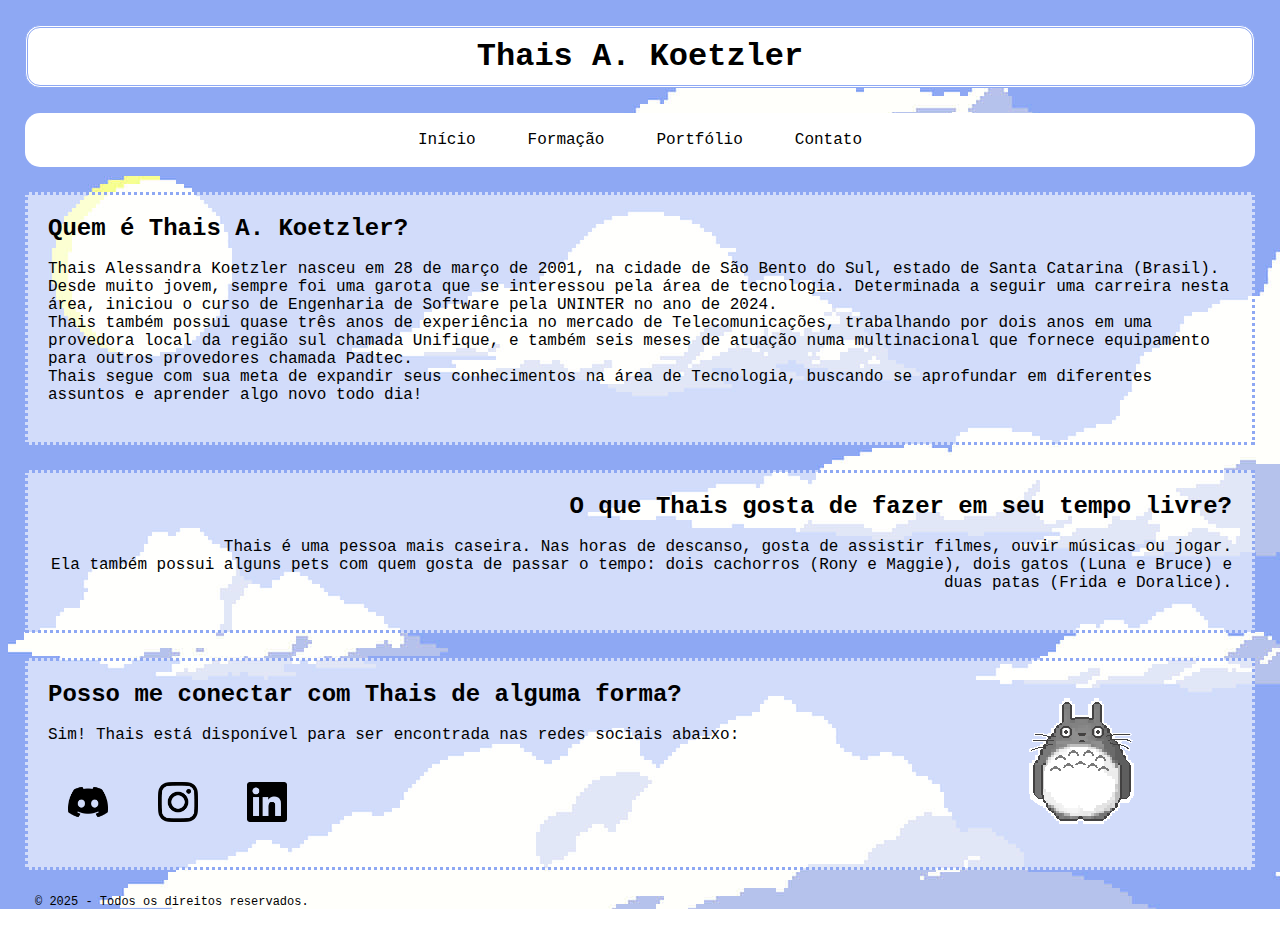
<file: index.html>
<!DOCTYPE html>
<html lang="pt-BR">
<head>
    <meta charset="UTF-8">
    <meta name="viewport" content="width=device-width, initial-scale=1.0">
    <title>Thais A. Koetzler - Início</title>

    <link rel="stylesheet" href="css/style.css">
</head>
<body>

    <div id="titulo">
        <h1>Thais A. Koetzler</h1>
    </div>

    <nav class="menu">
        <ul>
            <li><a href="index.html">Início</a></li>
            <li><a href="formacao.html">Formação</a></li>
            <li><a href="portfolio.html">Portfólio</a></li>
            <li><a href="contato.html">Contato</a></li>
        </ul>
    </nav>

    <section id="sobre-mim">
        <h2>Quem é Thais A. Koetzler?</h2><br>
        <p>Thais Alessandra Koetzler nasceu em 28 de março de 2001, na cidade de São Bento do Sul, estado de Santa Catarina (Brasil).<br>
        Desde muito jovem, sempre foi uma garota que se interessou pela área de tecnologia. Determinada a seguir uma carreira nesta área, iniciou o curso de Engenharia de Software pela UNINTER no ano de 2024.<br>
        Thais também possui quase três anos de experiência no mercado de Telecomunicações, trabalhando por dois anos em uma provedora local da região sul chamada Unifique, e também seis meses de atuação numa multinacional que fornece equipamento para outros provedores chamada Padtec.<br>
        Thais segue com sua meta de expandir seus conhecimentos na área de Tecnologia, buscando se aprofundar em diferentes assuntos e aprender algo novo todo dia!<br><br></p>
    </section>

    <section id="hobbies">
        <h2>O que Thais gosta de fazer em seu tempo livre?</h2><br>
        <p>Thais é uma pessoa mais caseira. Nas horas de descanso, gosta de assistir filmes, ouvir músicas ou jogar.<br>
        Ela também possui alguns pets com quem gosta de passar o tempo: dois cachorros (Rony e Maggie), dois gatos (Luna e Bruce) e duas patas (Frida e Doralice).<br><br></p>
    </section>

    <section id="redes-sociais">
        <h2>Posso me conectar com Thais de alguma forma?</h2><br>
        <p>Sim! Thais está disponível para ser encontrada nas redes sociais abaixo:</p><br>
            <div class="redes-sociais">
                <a href="https://discord.com/invite/bAJ5Ramd" target="_blank" rel="noopener noreferrer">
                    <img src="imagens/discord.png" alt="Ícone do Discord">
                </a>

                <a href="https://www.instagram.com/misfits0ul/" target="_blank" rel="noopener noreferrer">
                    <img src="imagens/instagram.png" alt="Ícone do Instagram">
                </a>

                <a href="https://www.linkedin.com/in/thais-alessandra-koetzler-14b814243/" target="_blank" rel="noopener noreferrer">
                    <img src="imagens/linkedin.png" alt="Ícone do LinkedIn">
                </a>

                <img src="imagens/totoro2.gif" alt="Gif do Totoro" id="icone-totoro">
            </div>
    </section>

    <footer>
        <p>© 2025 - Todos os direitos reservados.</p>
    </footer>
</body>
</html>
</file>
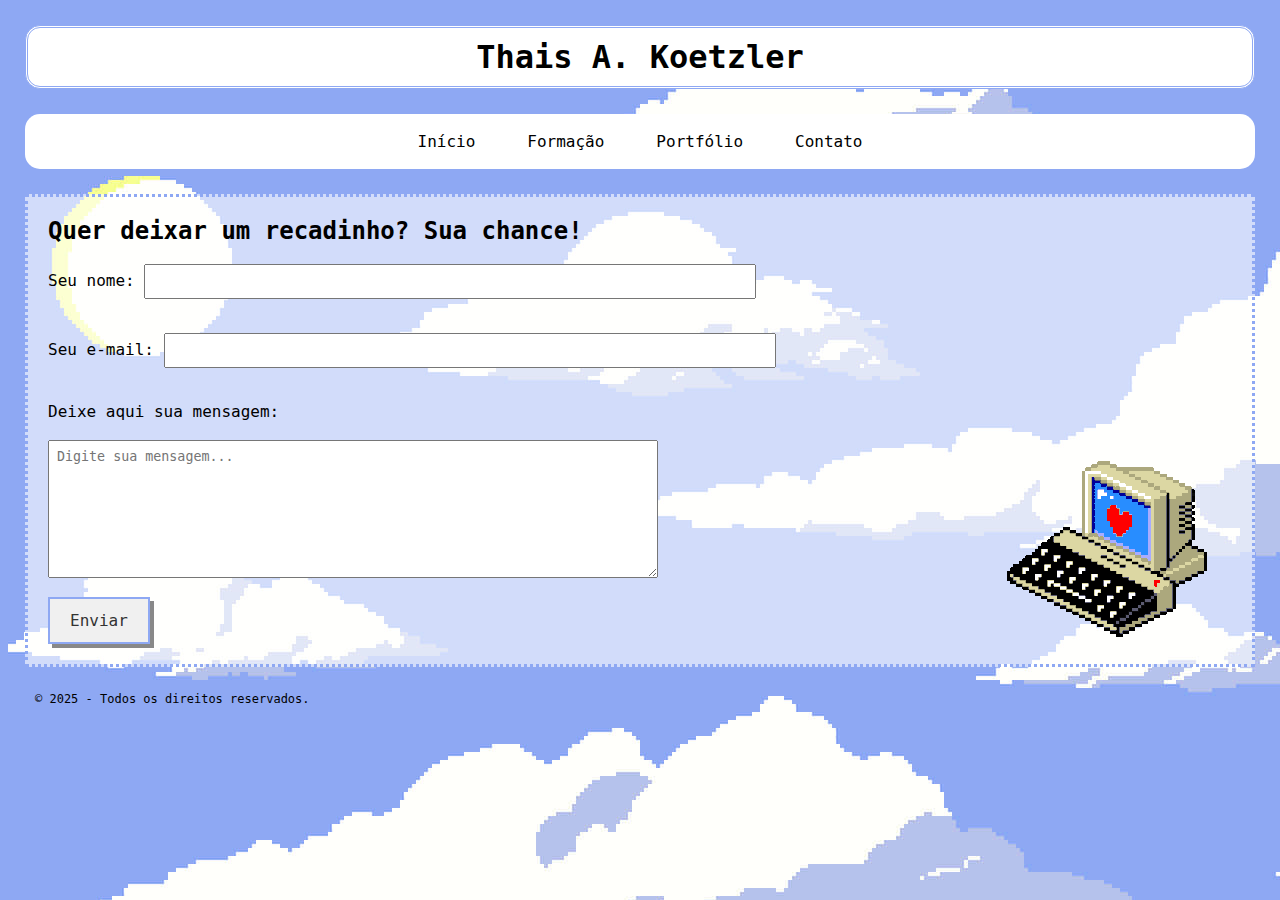
<file: contato.html>
<!DOCTYPE html>
<html lang="pt-BR">
<head>
    <meta charset="UTF-8">
    <meta name="viewport" content="width=device-width, initial-scale=1.0">
    <title>Thais A. Koetzler - Contato</title>

    <link rel="stylesheet" href="css/style.css">
</head>
<body>

    <div id="titulo">
        <h1>Thais A. Koetzler</h1>
    </div>

    <nav class="menu">
        <ul>
            <li><a href="index.html">Início</a></li>
            <li><a href="formacao.html">Formação</a></li>
            <li><a href="portfolio.html">Portfólio</a></li>
            <li><a href="contato.html">Contato</a></li>
        </ul>
    </nav>   

    <section>

        <h2>Quer deixar um recadinho? Sua chance!</h2><br>

    <div class="formulario">
        <form id="form" action="" method="get">

            <label for="nome">Seu nome:</label>
            <input type="text" id="nome" name="nome"><br><br>

            <label for="email">Seu e-mail:</label>
            <input type="email" name="email" id="email"><br><br>

            <label for="mensagem">Deixe aqui sua mensagem:</label><br><br>
            <textarea id="mensagem" name="mensagem" placeholder="Digite sua mensagem..." rows="8" cols="90"></textarea><br>

            <button type="submit">Enviar</button>

        </form>  
    </div>

    <script src="js/script.js"></script>

        <div class="gif-container">
            <img src="imagens/computer.gif" alt="Gif de um computador" id="icone-pc">
        </div>

    </section>

    <footer>
        <p>© 2025 - Todos os direitos reservados.</p>
    </footer>

</body>
</html>
</file>
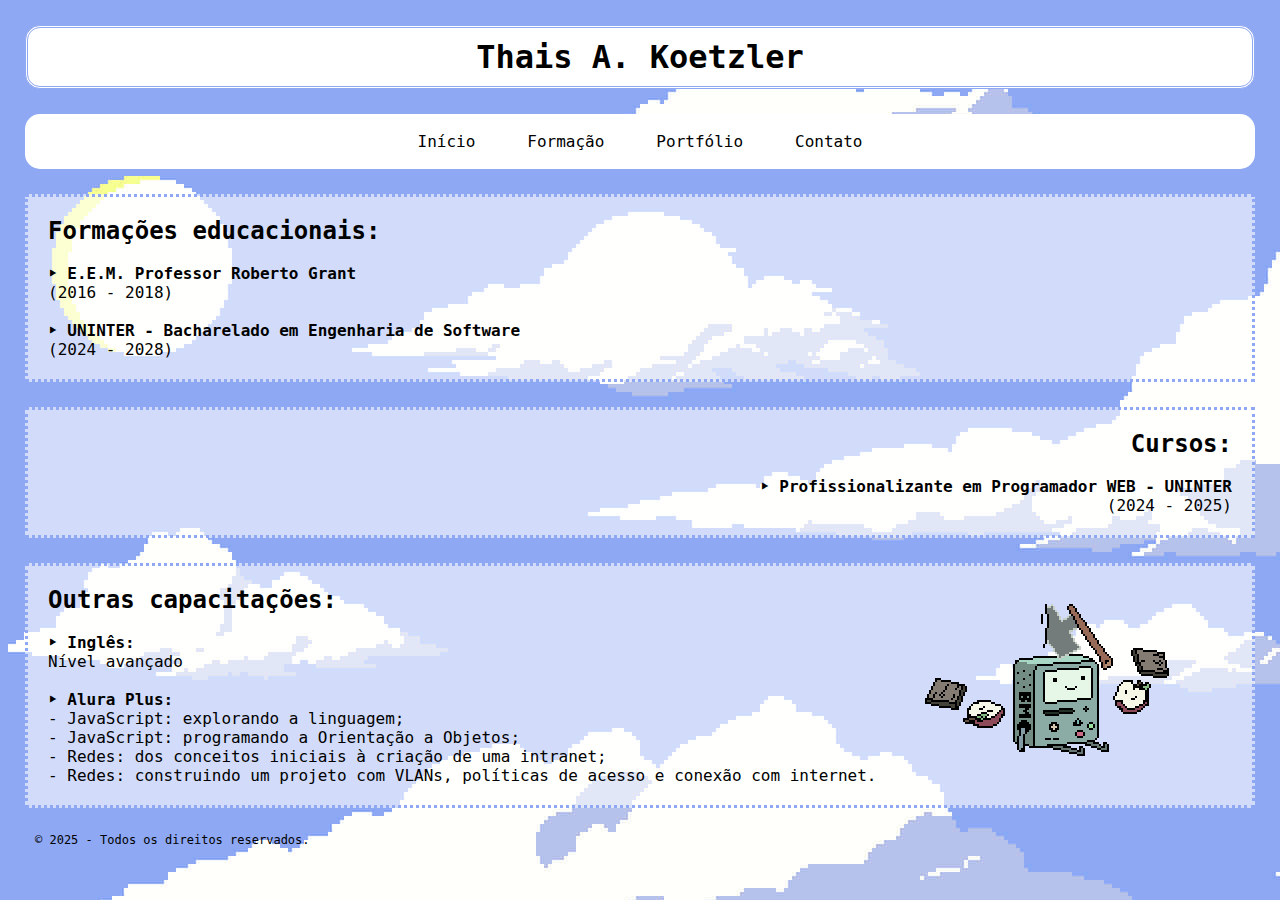
<file: formacao.html>
<!DOCTYPE html>
<html lang="pt-BR">
<head>
    <meta charset="UTF-8">
    <meta name="viewport" content="width=device-width, initial-scale=1.0">
    <title>Thais A. Koetzler - Formação</title>

    <link rel="stylesheet" href="css/style.css">
</head>
<body>

    <div id="titulo">
        <h1>Thais A. Koetzler</h1>
    </div>

    <nav class="menu">
        <ul>
            <li><a href="index.html">Início</a></li>
            <li><a href="formacao.html">Formação</a></li>
            <li><a href="portfolio.html">Portfólio</a></li>
            <li><a href="contato.html">Contato</a></li>
        </ul>
    </nav>

    <section id="formacoes-educacionais">
        <h2>Formações educacionais:</h2><br>
            <h4>‣ E.E.M. Professor Roberto Grant</h4>
            <p>(2016 - 2018)</p>
        <br>
            <h4>‣ UNINTER - Bacharelado em Engenharia de Software</h4>
            <p>(2024 - 2028)</p>
    </section>

    <section id="cursos">
        <h2>Cursos:</h2><br>
            <h4>‣ Profissionalizante em Programador WEB - UNINTER</h4>
            <p>(2024 - 2025)</p>
    </section>

    <section id="capacitacoes">
        <h2>Outras capacitações:</h2><br>
            <h4>‣ Inglês:</h4> 
            <p>Nível avançado</p>
        <br>
            <h4>‣ Alura Plus:</h4> 
            <p>- JavaScript: explorando a linguagem;</p>
            <p>- JavaScript: programando a Orientação a Objetos;</p>
            <p>- Redes: dos conceitos iniciais à criação de uma intranet;</p>
            <p>- Redes: construindo um projeto com VLANs, políticas de acesso e conexão com internet.</p> 

            <img src="imagens/bmo2.gif" alt="Gif do BMO de Hora de Aventura" id="icone-bmo">
    </section>

    <footer>
        <p>© 2025 - Todos os direitos reservados.</p>
    </footer>
</body>
</html>
</file>
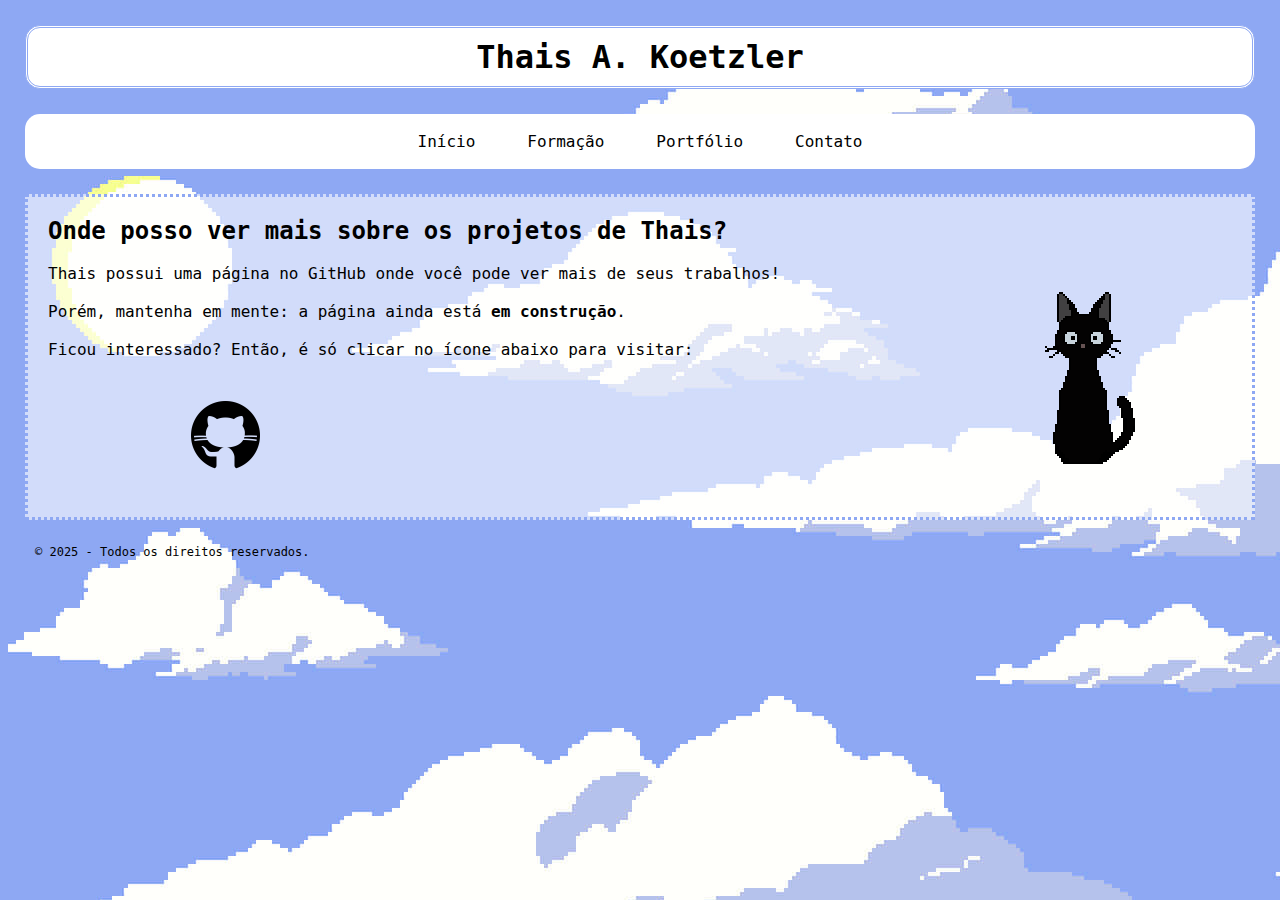
<file: portfolio.html>
<!DOCTYPE html>
<html lang="pt-BR">
<head>
    <meta charset="UTF-8">
    <meta name="viewport" content="width=device-width, initial-scale=1.0">
    <title>Thais A. Koetzler - Portfólio</title>

    <link rel="stylesheet" href="css/style.css">
</head>
<body>
    <div id="titulo">
        <h1>Thais A. Koetzler</h1>
    </div>

    <nav class="menu">
        <ul>
            <li><a href="index.html">Início</a></li>
            <li><a href="formacao.html">Formação</a></li>
            <li><a href="portfolio.html">Portfólio</a></li>
            <li><a href="contato.html">Contato</a></li>
        </ul>
    </nav>
    
    <section id="portfolio">
        <h2>Onde posso ver mais sobre os projetos de Thais?</h2><br>
        <p>Thais possui uma página no GitHub onde você pode ver mais de seus trabalhos!</p><br>
        <p>Porém, mantenha em mente: a página ainda está <strong>em construção</strong>.</p><br>
        <p>Ficou interessado? Então, é só clicar no ícone abaixo para visitar:</p><br>

         <div class="redes-sociais">
            <a href="https://github.com/thaikoetzler" target="_blank" rel="noopener noreferrer">
                    <img src="imagens/github.png" alt="Ícone do GitHub" id="github-icon">
            </a>

            <img src="imagens/jiji.gif" alt="Gif de um gato preto, Jiji" id="icone-jiji">
         </div>
    </section>

    <footer>
        <p>© 2025 - Todos os direitos reservados.</p>
    </footer>

</body>
</html>
</file>
<file: css/style.css>
/* 
****** LIMPAR FORMATAÇÕES ******
*/
*{
    margin: 0;
    padding: 0;
}

/* 
****** PLANO DE FUNDO E FONTE ******
*/
body{
    background-image:url("../imagens/bgimagem.jpg");
    font-family: monospace;
    font-size: 16px;
}

/* 
****** TÍTULO PRINCIPAL ******
*/
#titulo{
    display: block;
    background-color: #FFFFFF;
    text-align: center;
    margin: 25px;
    padding: 10px;
    border-radius: 15px;
    border-style: double;
    border-color: #8EA8F3
}

/* 
****** ESTILIZAÇÃO DO MENU DE NAVEGAÇÃO ******
*/
ul {
    list-style-type: none;
    margin: 25px;
    padding: 10px;
    border-radius: 15px;
    background-color: #FFFFFF;
    display: flex;
    justify-content: center;
    align-items: center;
    gap: 20px;
}

li a {
  display: block;
  color: #000;
  padding: 8px 16px;
  text-decoration: none;
}

.menu a:hover{
    color: #FFFFFF;
    background: #8EA8F3;
    text-decoration: none;
}

/* 
****** ESTILIZAÇÃO DAS SESSÕES DAS PÁGINAS ******
*/
section{
    position: relative;
    display: block;
    margin: 25px;
    padding: 20px;
    background-color: rgba(255, 255, 255, 0.6);
    border-style: dotted;
    border-color: #8EA8F3;
}

#hobbies, #cursos{
    text-align: right;
}

/* 
****** ESTILIZAÇÃO DOS ÍCONES DAS REDES SOCIAIS DO INDEX E DO PORTFÓLIO ******
*/
.redes-sociais {
    text-align: left;
    padding: 20px 0;
    position: relative;
}

.redes-sociais a {
    margin: 0 20px;
    display: inline-block;
}

.redes-sociais a img {
    width: 40px;
    height: 40px;
    transition: transform 0.3s ease;
}

.redes-sociais a:hover img {
    transform: scale(1.15);
}

#github-icon{
    width: 75px;
    height: 75px;
    margin-left: 120px;
}

/* 
****** ESTILIZAÇÃO DOS GIFS ******
*/
#icone-totoro, #icone-bmo, #icone-jiji, #icone-pc{
    position: absolute;
    bottom: 15px;
    right: 45px;
}

.gif-container img {
    max-width: 100%;
    height: auto;
}

/* 
****** ESTILIZAÇÃO DA PÁGINA DE CONTATO ******
*/
.formulario input, .formulario textarea {
    width: 50%;
    padding: 8px;
    margin-bottom: 15px;
}

/* 
****** ESTILIZAÇÃO DE BOTÃO DE ENVIO DO FORMULÁRIO ******
*/
button{
    font-family: monospace;
    color: #333;
    font-size: 16px;
    padding: 12px 20px;
    background-color: #f0f0f0;
    border: 2px solid #8EA8F3;
    box-shadow: 4px 4px 0px #888;
}

button:hover{
    background-color: #d5d5d5;
}

button:active{
    transform: translate(4px, 4px);
    box-shadow: none;
}

/* 
****** RODAPÉ ******
*/
footer{
    margin-left: 35px;
    font-size: 12px;
}

/* 
****** ESTILIZAÇÃO PARA DISPOSITIVOS MÓVEIS ******
*/
@media (max-width: 768px) {
    .contato-container {
        flex-direction: column; 
    }

    #icone-totoro, #icone-bmo, #icone-jiji, #icone-pc{
        position: static; 
        display: block; 
        margin: 25px auto 0;
        transform: none; 
    }

    .formulario input, .formulario textarea {
        width: 90%;
    }
}
</file>
